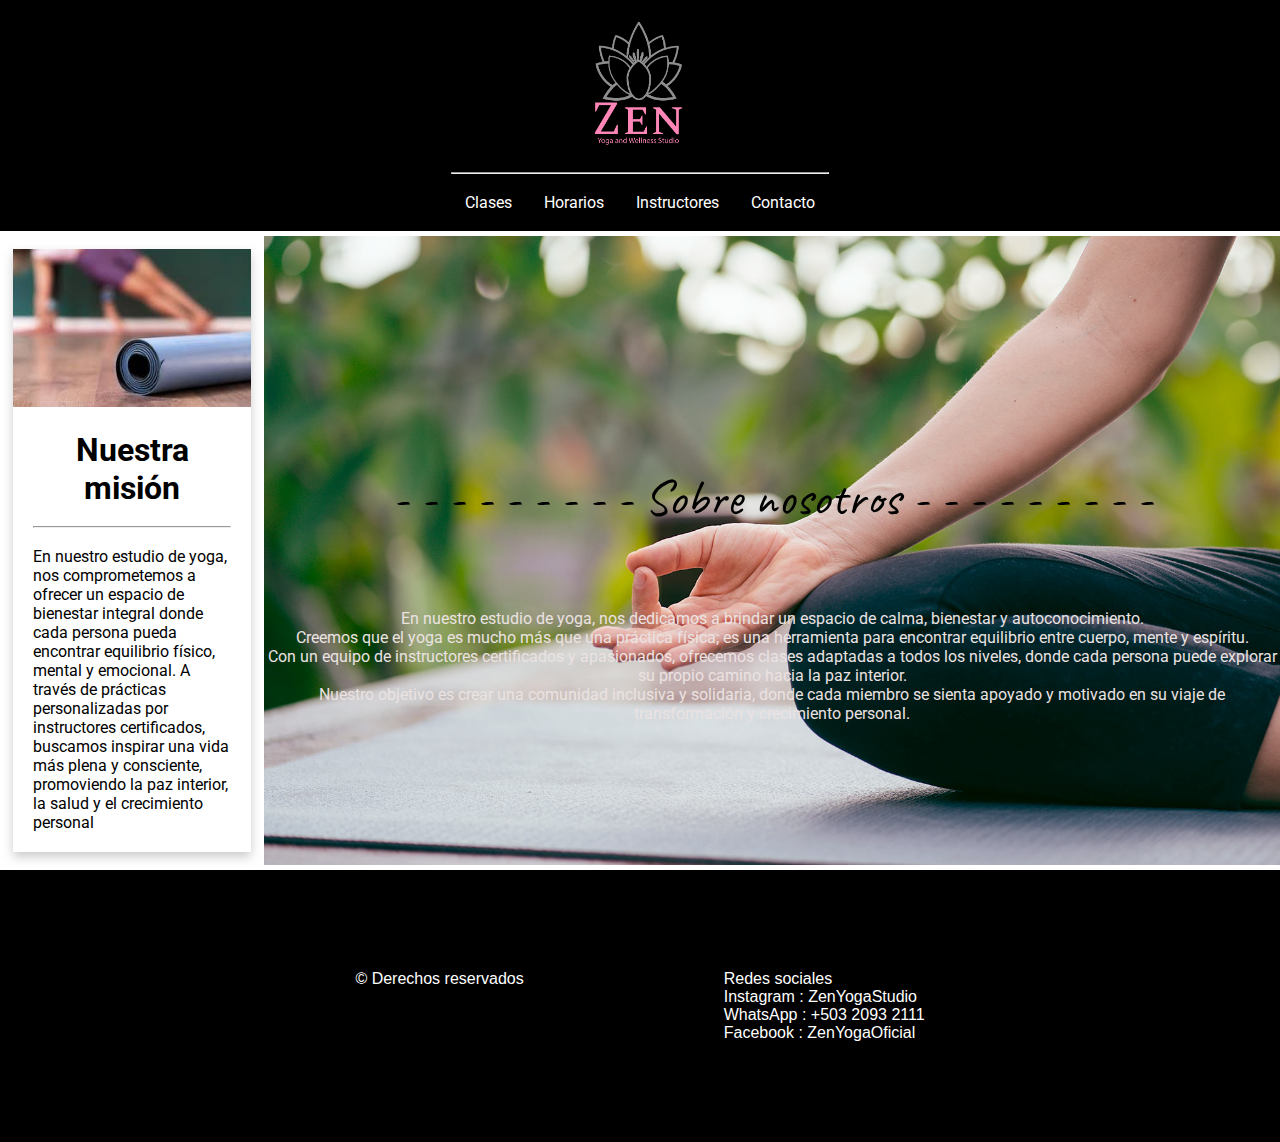
<file: paginas/index.html>
<!DOCTYPE html>
<html lang="en">
<head>
    <meta charset="UTF-8">
    <meta name="viewport" content="width=, initial-scale=1.0">
    <title>Zen Yoga Studio</title>
    <link rel="stylesheet" href="../css/Style.css">
    <link rel="shortcut icon" href="../img/yoga.webp">
    <link href="https://fonts.googleapis.com/css2?family=Roboto:wght@700&display=swap" rel="stylesheet">
    <link href="https://fonts.googleapis.com/css2?family=Caveat:wght@400..700&display=swap" rel="stylesheet">
</head>
<body>
    <header>
        <div class="he">
            <a href="index.html"><img src="../img/yoga.webp" alt="Icono" class="icon"></a>
            <br>
            <br>
            <hr>
            <br>
            <nav>
                <a href="">Clases</a>
                <a href="">Horarios</a>
                <a href="Instructores.html">Instructores</a>
                <a href="">Contacto</a>
            </nav>
            </div>
    </header>
    <div>
        <div class="tarjeta">
            <div class="card">
                <img src="../img/yogaa.jpg" alt="yoga">
                <div class="card-content">
                   <h1>Nuestra misión</h1> 
                   <br>
                   <hr>
                   <br>
                   <p>En nuestro estudio de yoga, nos comprometemos a ofrecer un espacio de bienestar integral donde cada persona pueda encontrar equilibrio físico, mental y emocional.
                     A través de prácticas personalizadas por instructores certificados, buscamos inspirar una vida más plena y consciente, promoviendo la paz interior, la salud y el crecimiento personal
                   </p>
                </div>
            </div>
        <div class="imayo">
            <p class="pi">- - - - - - - - - Sobre nosotros - - - - - - - - -</p>
            <p class="pa">En nuestro estudio de yoga, nos dedicamos a brindar un espacio de calma, bienestar y autoconocimiento. <br> Creemos que el yoga es mucho más que una práctica física; es una herramienta para encontrar equilibrio entre cuerpo, mente y espíritu. <br> Con un equipo de instructores certificados y apasionados, ofrecemos clases adaptadas a todos los niveles, donde cada persona puede explorar su propio camino hacia la paz interior. <br> Nuestro objetivo es crear una comunidad inclusiva y solidaria, donde cada miembro se sienta apoyado y motivado en su viaje de transformación y crecimiento personal.</p>
         </div>
  </div>
  <footer>
    <p class="pe"> &#169; Derechos reservados</p>
    <p class="pe">Redes sociales <br>
         Instagram : ZenYogaStudio <br>
         WhatsApp : +503 2093 2111 <br>
         Facebook : ZenYogaOficial </p>

  </footer>
</body>
</html>
</file>
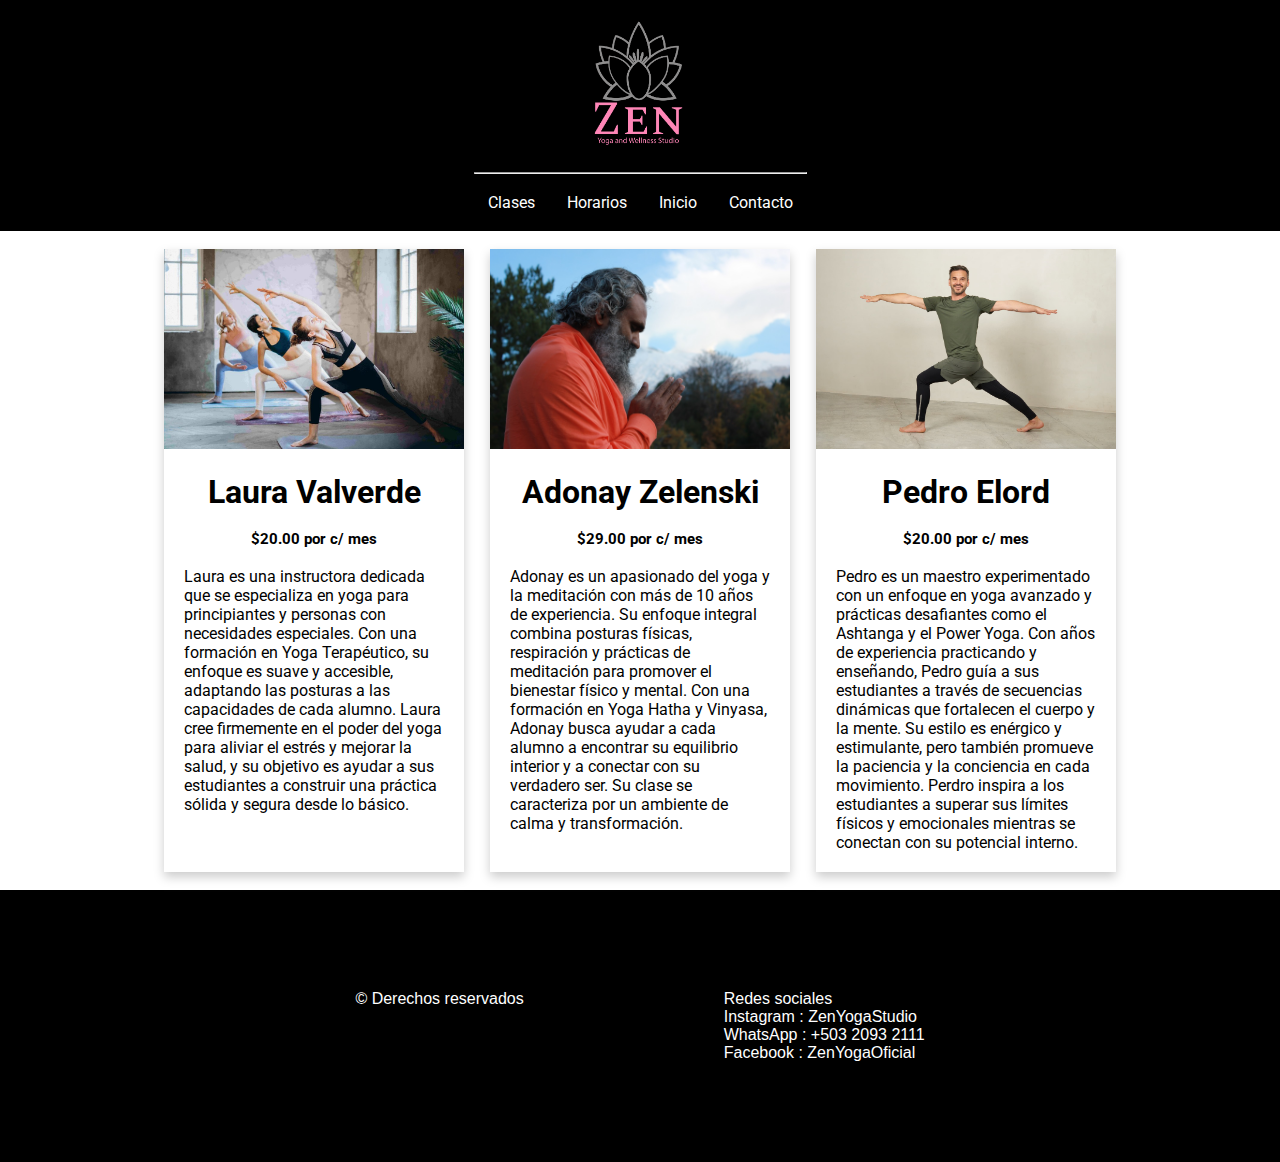
<file: paginas/Instructores.html>
<!DOCTYPE html>
<html lang="en">
<head>
    <meta charset="UTF-8">
    <meta name="viewport" content="width=device-width, initial-scale=1.0">
    <title>Instructores</title>
    <link rel="stylesheet" href="../css/Style.css">
    <link rel="shortcut icon" href="../img/yoga.webp">
    <link href="https://fonts.googleapis.com/css2?family=Roboto:wght@700&display=swap" rel="stylesheet">
</head>
<body>
    <header>
        <div class="he">
            <a href="index.html"><img src="../img/yoga.webp" alt="Icono" class="icon"></a>
            <br>
            <br>
            <hr>
            <br>
            <nav>
                <a href="">Clases</a>
                <a href="">Horarios</a>
                <a href="index.html">Inicio</a>
                <a href="">Contacto</a>
            </nav>
            </div>
    </header>
    <div class="tarjeta">
        <div class="card">
            <img src="../img/maestra 1.jpg" alt="Imagen de un mar">
            <div class="card-content">
               <h1>Laura Valverde</h1> 
               <br>
               <h2>$20.00 por c/ mes </h2>
               <br>
               <p>Laura es una instructora dedicada que se especializa en yoga para principiantes y personas con necesidades especiales. Con una formación en Yoga Terapéutico, su enfoque es suave y accesible, adaptando las posturas a las capacidades de cada alumno. Laura cree firmemente en el poder del yoga para aliviar el estrés y mejorar la salud, y su objetivo es ayudar a sus estudiantes a construir una práctica sólida y segura desde lo básico.</p>
            </div>
        </div>

        
        <div class="card">
            <img src="../img/maestro 2.jpg" alt="Imagen de una playa">
            <div class="card-content">
               <h1>Adonay Zelenski</h1> 
               <br>
               <h2>$29.00 por c/ mes</h2>
               <br>
               <p>Adonay es un apasionado del yoga y la meditación con más de 10 años de experiencia. Su enfoque integral combina posturas físicas, respiración y prácticas de meditación para promover el bienestar físico y mental. Con una formación en Yoga Hatha y Vinyasa, Adonay busca ayudar a cada alumno a encontrar su equilibrio interior y a conectar con su verdadero ser. Su clase se caracteriza por un ambiente de calma y transformación.</p>
               <br>
            </div>
        </div>


        <div class="card">
            <img src="../img/maestro 3.jpg" alt="Imagen de un camino">
            <div class="card-content">
               <h1>Pedro Elord</h1> 
               <br>
               <h2>$20.00 por c/ mes</h2>
               <br>
               <p>Pedro es un maestro experimentado con un enfoque en yoga avanzado y prácticas desafiantes como el Ashtanga y el Power Yoga. Con años de experiencia practicando y enseñando, Pedro guía a sus estudiantes a través de secuencias dinámicas que fortalecen el cuerpo y la mente. Su estilo es enérgico y estimulante, pero también promueve la paciencia y la conciencia en cada movimiento. Perdro inspira a los estudiantes a superar sus límites físicos y emocionales mientras se conectan con su potencial interno. </p>
            </div>
        </div>
    </div>

    <footer>
        <p class="pe"> &#169; Derechos reservados</p>
        <p class="pe">Redes sociales <br> 
            Instagram : ZenYogaStudio <br> 
            WhatsApp : +503 2093 2111 <br> 
            Facebook : ZenYogaOficial </p>
      </footer>
    
</body>
</html>
</file>
<file: css/Style.css>
* {
    padding: 0;
    margin: 0;
}

header {
    background-color: rgb(0, 0, 0);
    font-family: 'Roboto';
    place-items: center;
    padding: 19px;
}

.he {
    align-items: center;
    text-align: center;
}

.icon {
    width: 130px;
    
}

nav a {
    text-decoration: none;
    color: white;
}

a {
    padding: 14px;
}

a:hover {
    color: rgb(185, 173, 173);
    transition: 1s;
    
}

.imayo {
    background-image: url(../img/practyoga.jpg);
    background-repeat: no-repeat;
    background-size: cover;
    width: 100%;
    top: -100px;
}

.pi { 
    font-family: 'Caveat';
    font-size: 50px;
    position: relative;
    top: 230px;
    text-align: center;
}

.pa {
    font-family: "Roboto", sans-serif;
    position: relative;
    top: 310px;
    text-align: center;
    color: rgb(235, 226, 226);
    
}

.tarjeta {
    padding: 5px 0px;
    display: flex;
    justify-content: center;
}

.card {
    cursor: pointer;
    margin: 13px;
    width: 300px;
    border-radius: 0px;
    overflow: hidden;
    box-shadow: 0px 5px 10px #ccc;
    font-family: "Roboto", sans-serif;
    
}

.card img {
    width: 100%;
}

.card-content {
    padding: 20px;   
}

.card h1 {
    text-align: center;
    color: black;
}

.card h2 {
    font-size: 15px;
    text-align: center;
}

.card:hover {
    background-color: rgb(245, 238, 238);
    transform: scale(1.03);
}

footer {
    background-color: black;
    padding: 100px;
    color: white;
    font-family: 'Franklin Gothic Medium', 'Arial Narrow', Arial, sans-serif;
    display: flex;
    justify-content: center;
}

.pe {
   padding: 0px 100px;
}
</file>
